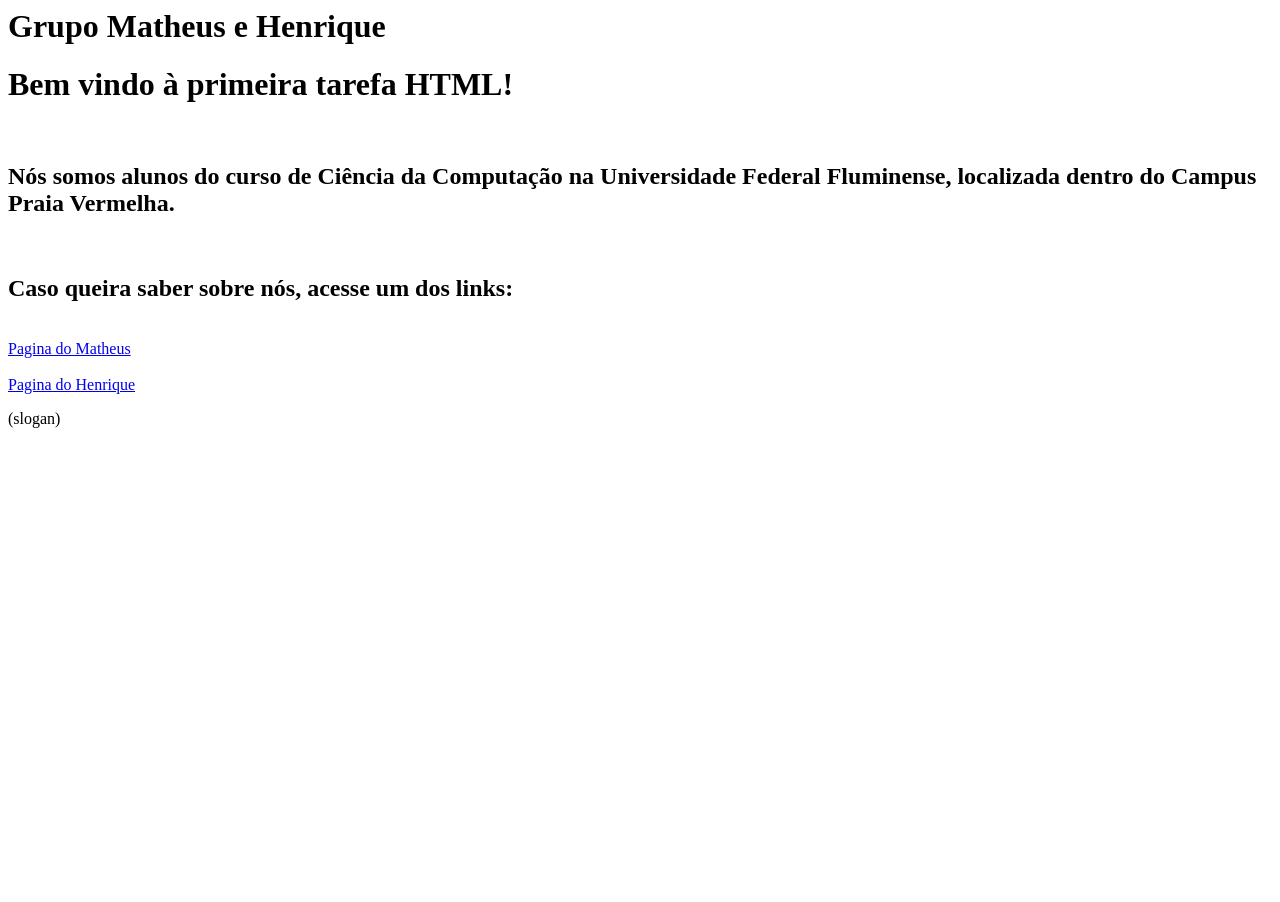
<file: index.html>
<html lang="en">
  <head>
    <meta charset="UTF-8" />
    <meta name="viewport" content="width=device-width, initial-scale=1.0" />
    <title>Henrique e Matheus</title>
  </head>
  <body>
    <header>
      <h1>Grupo Matheus e Henrique</h1>
    </header>
    <main>
      <h1>Bem vindo à primeira tarefa HTML!</h1>
      <br />
      <h2>
        Nós somos alunos do curso de Ciência da Computação na Universidade
        Federal Fluminense, localizada dentro do Campus Praia Vermelha.
      </h2>
      <br />
      <h2>Caso queira saber sobre nós, acesse um dos links:</h2>
      <nav>
        <br />
        <a href="Perfils/matheus.html"> Pagina do Matheus </a>
        <br />
        <br />
        <a href="Perfils/henrique.html"> Pagina do Henrique </a>
      </nav>
    </main>
    <footer>
      <p>(slogan)</p>
      <iframe
        src="https://www.google.com/maps/embed?pb=!1m18!1m12!1m3!1d3675.187324113191!2d-43.135835124293365!3d-22.906460537860152!2m3!1f0!2f0!3f0!3m2!1i1024!2i768!4f13.1!3m3!1m2!1s0x99817e444e692b%3A0xfd5e35fb577af2f5!2sUFF%20-%20Instituto%20de%20Computa%C3%A7%C3%A3o!5e0!3m2!1spt-BR!2sbr!4v1783368608301!5m2!1spt-BR!2sbr"
        width="600"
        height="450"
        style="border: 0"
        allowfullscreen=""
        loading="lazy"
        referrerpolicy="strict-origin-when-cross-origin"
      ></iframe>
    </footer>
  </body>
</html>
</file>
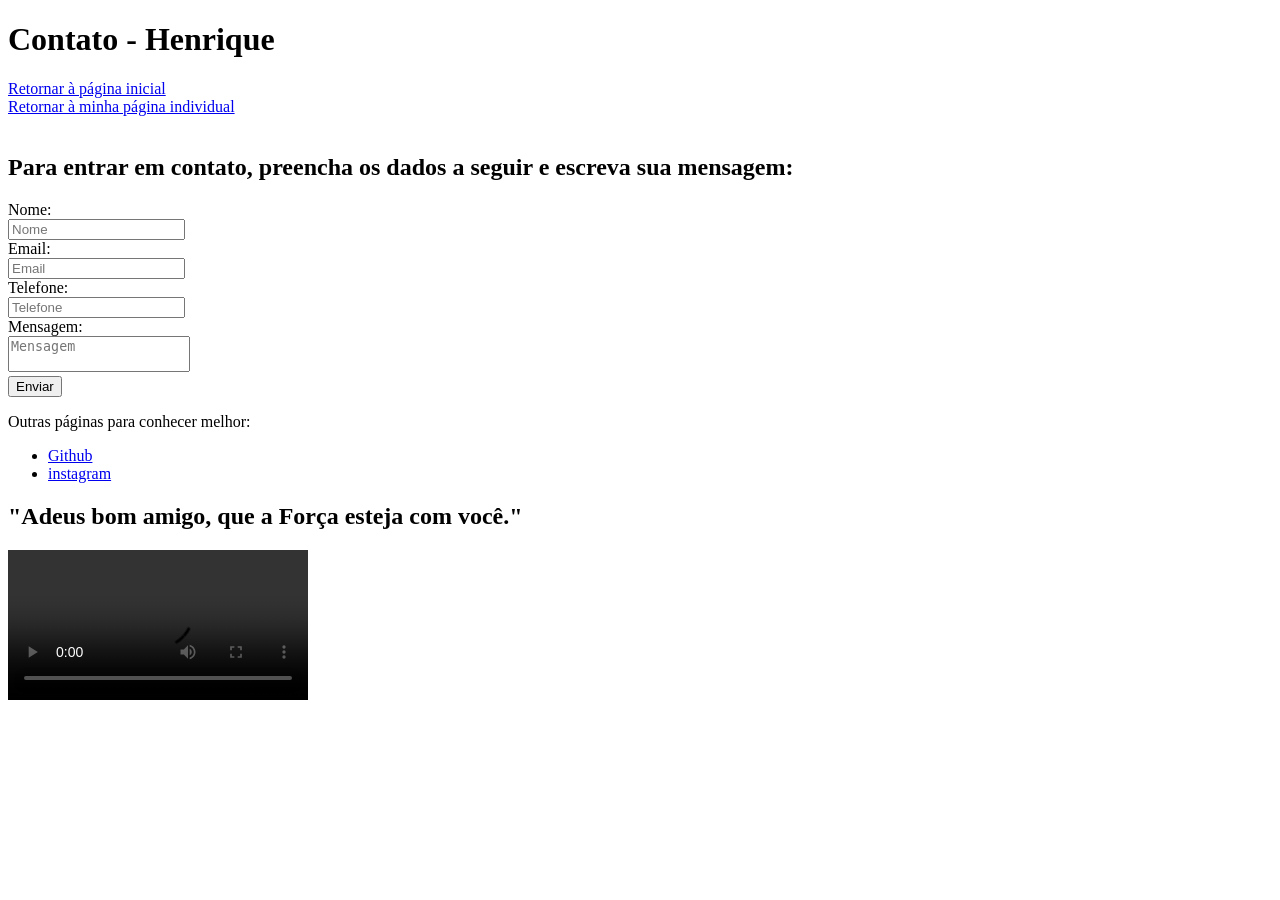
<file: Contatos/contatoHenrique.html>
<!DOCTYPE html>
<html lang="en">
<head>
    <meta charset="UTF-8">
    <meta name="viewport" content="width=device-width, initial-scale=1.0">
    <title>contatoHenrique</title>
</head>
<body>
    <header>
        <h1>Contato - Henrique</h1>
        <nav>
            <a href="../index.html">Retornar à página inicial</a> <br>
            <a href="../Perfils/henrique.html">Retornar à minha página individual</a>
        </nav>
    </header> <br>
    <main>
        <h2>Para entrar em contato, preencha os dados a seguir e escreva sua mensagem: </h2>
        <Form>
            <label>Nome:</label> <br>
            <input type="text" placeholder="Nome" required><br>
            <label>Email:</label> <br>
            <input type="email" placeholder="Email" required><br>
            <label>Telefone:</label><br>
            <input type="tel" placeholder="Telefone" required><br>
            <label>Mensagem: </label><br>
            <textarea placeholder="Mensagem" required style="resize: none;"></textarea><br>
            <button>Enviar</button>
        </Form>
    </main>
    <footer>
        <p>Outras páginas para conhecer melhor:</p>
        <nav>
            <ul>
                <li><a href="https://github.com/henriquevcm07">Github</a></li>
                <li><a href="https://www.instagram.com/henriquevcm07/">instagram</a></li>
            </ul>
        </nav>
    </footer>
    <article>
        <h2>
            "Adeus bom amigo, que a Força esteja com você."
        </h2>
        <video controls src="QaFECV.mp4"></video>
    </article>
</body>
</html>
</file>
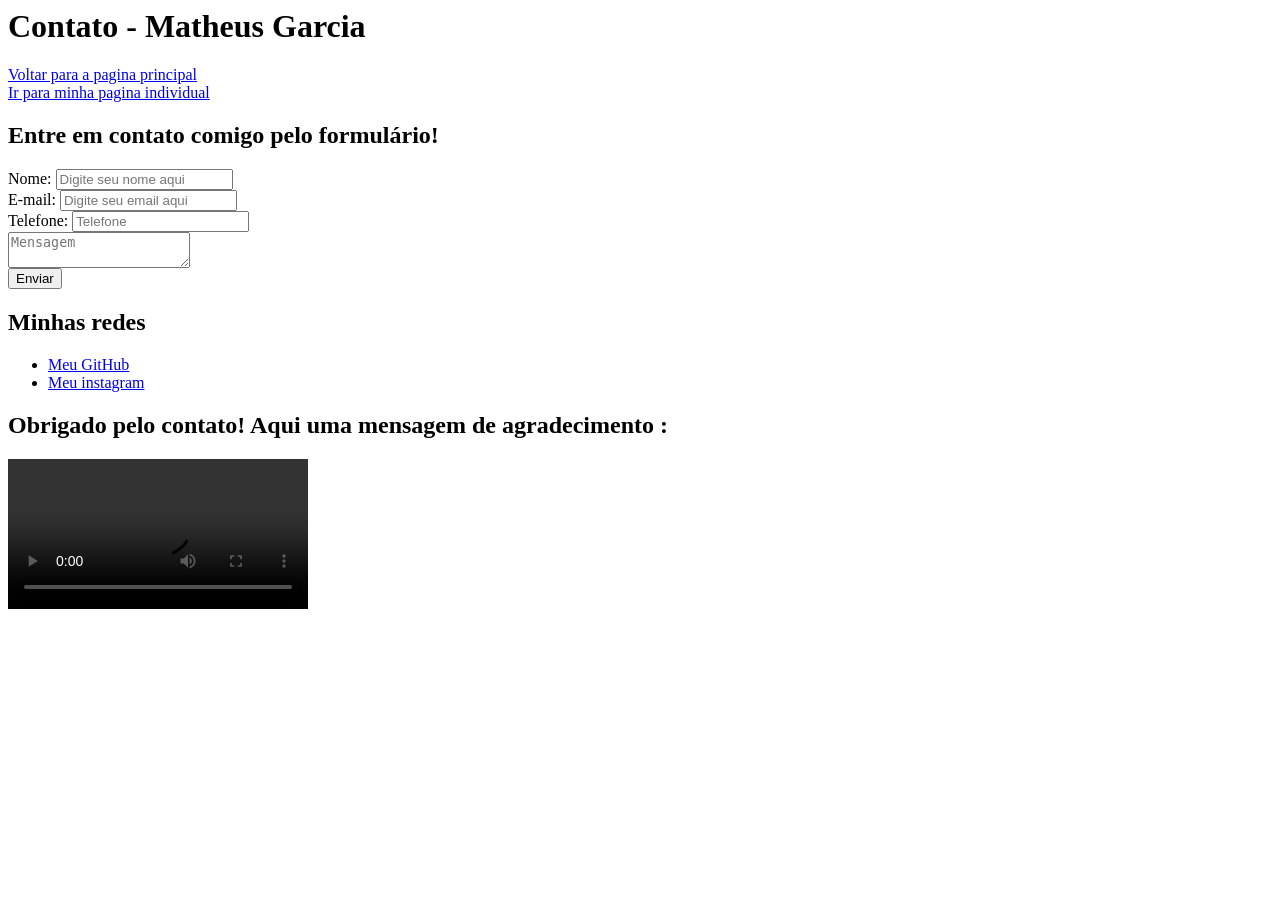
<file: Contatos/contatoMatheus.html>
<html lang="en">
  <head>
    <meta charset="UTF-8" />
    <meta name="viewport" content="width=device-width, initial-scale=1.0" />
    <title>Contato Matheus</title>
  </head>
  <body>
    <header>
      <h1>Contato - Matheus Garcia</h1>
      <a href="../index.html">Voltar para a pagina principal</a>
      <br />
      <a href="Perfils/matheus.html">Ir para minha pagina individual</a>
    </header>
    <main>
      <h2>Entre em contato comigo pelo formulário!</h2>
      <form action="https://formspree.io/f/mwvdzbey" method="POST">
        <label for="Nome">Nome:</label>
        <input type="text" name="Nome" placeholder="Digite seu nome aqui" />
        <br />
        <label for="Email">E-mail: </label>
        <input type="email" name="E-mail" placeholder="Digite seu email aqui" />
        <br />
        <label for="Telefone">Telefone: </label>
        <input type="text" name="Telefone" placeholder="Telefone" />
        <br />
        <textarea placeholder="Mensagem" name="Mensagem"></textarea>
        <br />
        <button type="submit">Enviar</button>
      </form>
    </main>
    <footer>
      <h2>Minhas redes</h2>
      <ul>
        <li>
          <a href="https://github.com/Mtcastro07" target="_blank">Meu GitHub</a>
        </li>
        <li>
          <a href="https://www.instagram.com/_castroarchive/" target="_blank"
            >Meu instagram</a
          >
        </li>
      </ul>
    </footer>
    <article>
      <h2>Obrigado pelo contato! Aqui uma mensagem de agradecimento :</h2>
      <video controls>
        <source src="Agradecimento.mp4" type="video/mp4" />
      </video>
    </article>
  </body>
</html>
</file>
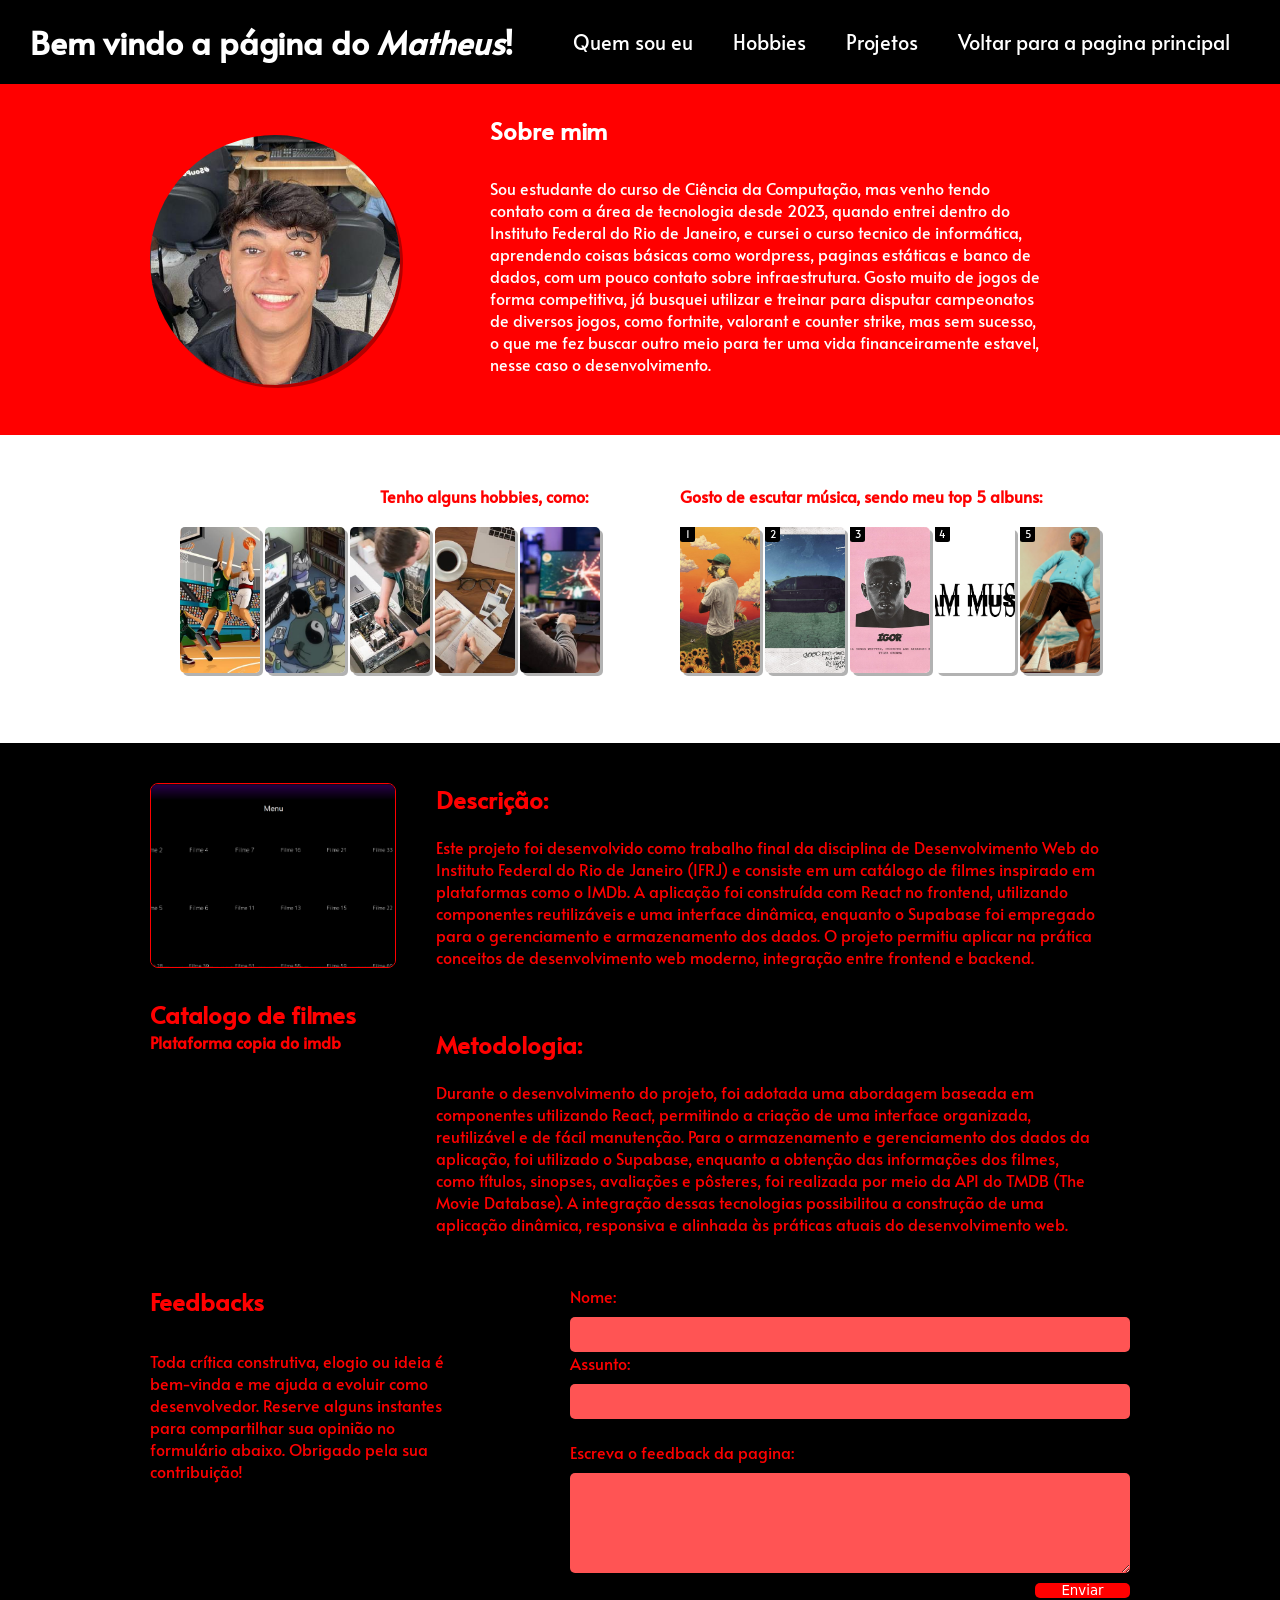
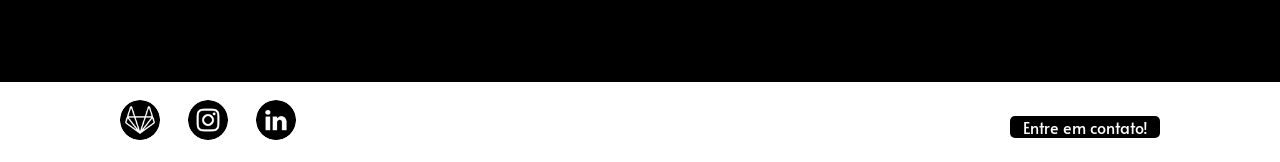
<file: Perfils/matheus.html>
<html lang="pt-br">
  <head>
    <meta charset="UTF-8" />
    <meta name="viewport" content="width=device-width, initial-scale=1.0" />
    <title>Matheus</title>
    <link rel="stylesheet" href="../Styles/matheusStyle.css" />
  </head>
  <body>
    <header id="header">
      <h1>Bem vindo a página do <em>Matheus</em>!</h1>
      <div class="navbar">
        <a>Quem sou eu</a>
        <a>Hobbies</a>
        <a href="https://github.com/Mtcastro07" target="_blank">Projetos</a>
        <a href="../index.html" target="_blank">Voltar para a pagina principal</a>
      </div>
      <nav class="menu">
        <div class="dropdown">
          <button class="menu-btn">
            <span class="abrir">☰</span>
            <span class="fechar">✕</span>
          </button>
        <ul class="dropdown-content">
          <li><a href="https://www.linkedin.com/in/matheus-garcia-533a6a218/" target="_blank">Linkedin</a></li>
          <li><a href="https://github.com/Mtcastro07" target="_blank">Github</a></li>
          <li><a href="https://www.instagram.com/_castroarchive/" target="_blank">Instagram</a></li>
          <li><a href="../Contatos/contatoMatheus.html" target="_blank">Entre em contato</a></li>
        </ul>
        </div>
      </nav>
      <br />
    </header>
    <main id="main">
      <div>
      <section id="PerfilMatheus">
        <img
          src="Matheus Perfil.jpg"
          style="width: 250px; height: auto"
          class="FotoPerfilMatheus"
        />
      
        <br />
      <div>
        <h2>Sobre mim</h2>
        <p>
          Sou estudante do curso de Ciência da Computação, mas venho tendo
          contato com a área de tecnologia desde 2023, quando entrei dentro do
          Instituto Federal do Rio de Janeiro, e cursei o curso tecnico de
          informática, aprendendo coisas básicas como wordpress, paginas
          estáticas e banco de dados, com um pouco contato sobre infraestrutura.
          Gosto muito de jogos de forma competitiva, já busquei utilizar e
          treinar para disputar campeonatos de diversos jogos, como fortnite,
          valorant e counter strike, mas sem sucesso, o que me fez buscar outro
          meio para ter uma vida financeiramente estavel, nesse caso o
          desenvolvimento.
        </p>
      </div>
      </div>
      </section>
      

      <section id="caracteristicas">
        <div>
          <p class="titulo-hobbie">Tenho alguns hobbies, como:</p>
          
          <ul class="hobbies">
            <li class="hobbie">
              <img src="/Perfils/imagensMatheus/basquete2.jpg" />
            </li>
            <li class="hobbie">
              <img src="/Perfils/imagensMatheus/anime.jpg" />
            </li>
            <li class="hobbie">
              <img src="/Perfils/imagensMatheus/computando.jpg" />
            </li>
            <li class="hobbie">
              <img src="/Perfils/imagensMatheus/estudar.jpg" />
            </li>
            <li class="hobbie">
              <img src="/Perfils/imagensMatheus/jogar.jpg" />
            </li>
          </ul>
        </div>
        <div>
          <p class="top-titulo">
            Gosto de escutar música, sendo meu top 5 albuns:
          </p>
         
          <ol class="albuns">
            <li class="album"><img src="/Perfils/imagensMatheus/fb2.jpg"><div class="bloco">1</div></li>
            
            <li class="album"><img src="/Perfils/imagensMatheus/gkmd2.jpg"><div class="bloco">2</div>
</li>
            <li class="album"><img src="/Perfils/imagensMatheus/igor2.jpg"><div class="bloco">3</div>
</li>
            <li class="album"><img src="/Perfils/imagensMatheus/music.png"><div class="bloco">4</div>
</li>
            <li class="album"><img src="/Perfils/imagensMatheus/cmiygl2.jpg"><div class="bloco">5</div>
</li>
          </ol>
        </div>
      </section>
      <section class="projetos">
        <div class="imagem-titulo-projeto">
        <img src="/Perfils/imagensMatheus/projeto.png">
        <h2>Catalogo de filmes</h2>
        <h4>Plataforma copia do imdb</h4>
        </div>
        <div class="descricao-projeto">
          <h2>Descrição:</h2>
          <p>Este projeto foi desenvolvido como trabalho final da disciplina de Desenvolvimento Web do Instituto Federal do Rio de Janeiro (IFRJ) e consiste em um catálogo de filmes inspirado em plataformas como o IMDb. A aplicação foi construída com React no frontend, utilizando componentes reutilizáveis e uma interface dinâmica, enquanto o Supabase foi empregado para o gerenciamento e armazenamento dos dados. O projeto permitiu aplicar na prática conceitos de desenvolvimento web moderno, integração entre frontend e backend.
</p>
          <div class="metodologia-projeto">
            <h2>Metodologia:</h2>
            <p>Durante o desenvolvimento do projeto, foi adotada uma abordagem baseada em componentes utilizando React, permitindo a criação de uma interface organizada, reutilizável e de fácil manutenção. Para o armazenamento e gerenciamento dos dados da aplicação, foi utilizado o Supabase, enquanto a obtenção das informações dos filmes, como títulos, sinopses, avaliações e pôsteres, foi realizada por meio da API do TMDB (The Movie Database). A integração dessas tecnologias possibilitou a construção de uma aplicação dinâmica, responsiva e alinhada às práticas atuais do desenvolvimento web.
            </p>
          </div>
        </div>
        
      </section>
      <section class="sectionFeedbacks">
        <div class="Feedbacks">
        <div class="textoFeedbacks">
        <h2>Feedbacks</h2>
        <p>Toda crítica construtiva, elogio ou ideia é bem-vinda e me ajuda a evoluir como desenvolvedor. Reserve alguns instantes para compartilhar sua opinião no formulário abaixo. Obrigado pela sua contribuição!</p>
        </div>
        
        <form action="https://formspree.io/f/mwvdzbey" method="POST"  class="formulario">
          <div>
          <label for="Nome">Nome:</label>
          <br>
          <input
            class="inputi"
            type="text"
            name="Nome feedback"
          />
          
          <br>
          <div>
            <label>Assunto:</label>
            <br>
            <input class="inputi" type="text">
          </div>
          <br />
          <div><label for="feedback">Escreva o feedback da pagina:</label>
          <br>
          </div>
          <div>
          <textarea  name="Feedback Mensagem"></textarea>
          <br />
          
          <div class="enviarButton">
          <button type="submit"  class="enviar">Enviar</button>
          </div>
          </div>
        </form>
        </div>
        </section>
        </div>
      
    </main>
    <footer>
      <ul class="icones">
        <li class="icone">
          <a href="https://github.com/Mtcastro07" target="_blank"><img src="/Perfils/imagensMatheus/Github.png"></a>
        </li>
        <li class="icone">
          <a href="https://www.instagram.com/_castroarchive/" target="_blank"><img src="/Perfils/imagensMatheus/instagram.png"></a>
        </li>
        <li class="icone">
          <a href="https://www.linkedin.com/in/matheus-garcia-533a6a218/" target="_blank"><img src="/Perfils/imagensMatheus/linkedin.png"></a>
        </li>
      </ul>
      <a href="../Contatos/contatoMatheus.html" class="entrarContato" target="_blank">Entre em contato!</a>
    </footer>
  </body>
</html>
</file>
<file: Styles/matheusStyle.css>
@import url("https://fonts.googleapis.com/css2?family=Alata&display=swap");

* {
  margin: 0;
  padding: 0;
  box-sizing: border-box;
}

html,
body {
  width: 100%;
  margin: 0;
  padding: 0;
  font-family: "Alata", sans-serif;
  background-color: #000000;
  overflow-x: hidden;
}

.menu {
  display: none;
}

#header {
  background-color: #000000;
  display: flex;
  align-items: center;
  justify-content: space-between;
  padding: 20px 30px 20px 30px;
  gap: 10px;
}

#header h1 {
  max-width: 50%;
  height: auto;
  color: white;
}

.navbar a {
  text-decoration: none;
  color: rgb(255, 255, 255);
  font-size: 20px;
}
.navbar {
  display: flex;
  gap: 40px;
  margin-left: auto;
  margin-right: 10px;
}

@media (max-width: 768px) {
  #header h1 {
    font-size: 20px;
  }
  .navbar {
    display: none;
  }
  .menu {
    position: relative;
    display: block;
  }
  .menu-btn {
    cursor: pointer;
    background-color: #000000;
    color: rgb(255, 255, 255);
    border: none;
    font-size: 40px;
    margin-left: 200px;
  }

  .menu-btn .fechar {
    display: none;
  }
  .menu-btn:hover .abrir {
    display: none;
  }

  .menu-btn:hover .fechar {
    display: inline;
  }

  .fechar {
    display: none;
  }

  .dropdown:hover .abrir {
    display: none;
  }

  .dropdown:hover .fechar {
    display: inline;
  }

  .dropdown {
    position: relative;
    display: inline-block;
  }

  .dropdown-content {
    display: none;
    position: absolute;
    background-color: c4c4c4;
    list-style: none;
    margin: 0;
    padding: 0;
    margin-left: 100px;
  }
  .dropdown-content li a {
    display: block;
    padding: 10px;
    text-decoration: none;
    color: white;
    background-color: #000000;
  }
  .dropdown:hover .dropdown-content {
    display: block;
  }
}

#PerfilMatheus {
  background-color: #ff0000;
  display: flex;
  justify-content: space-between;
  align-items: center;
  padding: 30px 0px 30px 0px;
  gap: 30px;
}

#PerfilMatheus p {
  max-width: 75%;
  height: auto;
  text-align: left;
  margin-right: 100px;
  padding: 30px;
  color: white;
}

#PerfilMatheus h2 {
  max-width: 75%;
  margin-left: 30px;
  color: white;
}

#PerfilMatheus img {
  border-radius: 100%;
  margin-left: 150px;
  box-shadow: 3px 3px 0px rgba(0, 0, 0, 0.3);
}

@media (max-width: 760px) {
  #PerfilMatheus {
    flex-direction: column;
    align-items: center;
  }
  #PerfilMatheus img {
    justify-content: center;
    align-items: center;
    margin-right: 150px;
  }

  #PerfilMatheus p {
    max-width: 800px;
    width: 100%;
  }
}

#caracteristicas {
  display: flex;
  justify-content: center;
  align-items: center;
  padding: 50px 0px 70px 0px;
  gap: 80px;
  color: #ff0000;
  background-color: rgb(255, 255, 255);
  background-color: white;
}

.hobbies,
.albuns {
  grid-template-columns: repeat(5, 80px);
  display: grid;
  list-style: none;
  gap: 5px;
  margin-top: 20px;
}

.albuns {
  margin-top: 1px;
}

.album {
  position: relative;
}

.hobbie li,
.album li {
  width: 100%;

  max-width: 100px;
  max-height: 150px;
  height: 100%;
  overflow: hidden;
  position: relative;
  box-sizing: border-box;
}

.hobbie img,
.album img {
  width: 100%;
  height: 100%;
  object-fit: cover;
  object-position: center center;
  aspect-ratio: 9/16;
  border-radius: 5px;
  box-shadow: 3px 3px 0px rgba(0, 0, 0, 0.3);
}

.titulo-hobbie {
  font-weight: bold;
  margin-left: 200px;
}

.top-titulo {
  font-weight: bold;
  margin-bottom: 20px;
}

.bloco {
  position: absolute;
  background-color: #000000;
  color: rgb(255, 255, 255);
  top: 0%;
  border-radius: 0px 0px 2.5px 2.5px;
  font-size: 10px;
  width: 15px;
  text-align: center;
  justify-content: center;
  height: 15px;
  display: flex;
}

@media (max-width: 760px) {
  #caracteristicas {
    display: grid;
    grid-template-columns: 1fr;
    align-items: center;
    justify-content: center;
  }

  .titulo-hobbie {
    margin-left: 0;
  }

  .titulo-hobbie,
  .top-titulo {
    margin: 0px;
    font-size: 20px;
    justify-content: center;
    text-align: center;
    align-items: center;
  }

  .top-titulo {
    margin-bottom: 22px;
    margin-left: 22px;
  }

  .albuns,
  .hobbies {
    display: flex;
    flex-direction: column;
    grid-template-columns: repeat(1, 1fr);
    justify-content: center;
    align-items: center;
    gap: 15px;
  }
  .hobbie img,
  .album img {
    padding: 0px 5px 0px 5px;
    max-width: 450px;
    width: 100%;
    height: 100%;
    aspect-ratio: 16/9;
    border-radius: 10px;
    box-shadow: 0px 0px;
  }

  .bloco {
    position: absolute;
    background-color: #000000;
    color: rgb(255, 255, 255);
    top: 0%;
    margin-left: 10px;
    border-radius: 0px 0px 3px 3px;
    font-size: 20px;
    width: 30px;
    text-align: center;
    justify-content: center;
    height: 30px;
    display: flex;
  }
}

.Feedbacks {
  display: flex;
  padding: 0px 150px 50px 150px;
  background-color: black;
  color: red;
}

.textoFeedbacks {
  text-align: left;
  display: flex;
  flex-direction: column;
  margin-right: 120px;
  max-width: 300px;
  width: 100%;
  padding-bottom: 150px;
}

.Feedbacks h2 {
  padding-right: 220px;
  padding-bottom: 32px;
}

.enviarButton {
  justify-content: right;
  align-items: end;
  display: flex;
  width: 100%;
}

.enviar {
  width: 100%;
  height: 100%;
  max-width: 95px;
  max-height: 28px;
  margin-top: 10px;
  background-color: #ff0000;
  border-radius: 5px;
  border: none;
  color: white;
  cursor: pointer;
  transition: background-color 0.3s ease;
  font-family:
    system-ui,
    -apple-system,
    BlinkMacSystemFont,
    "Segoe UI",
    Roboto,
    Oxygen,
    Ubuntu,
    Cantarell,
    "Open Sans",
    "Helvetica Neue",
    sans-serif;
}

.enviar:hover {
  background-color: #ff8383;
}

.formulario {
  display: flex;
  flex-direction: column;
  width: 100%;
}

.formulario input {
  max-height: 35px;
  height: 100%;
  margin-top: 10px;
  background-color: #ff5454;
  border: none;
  border-radius: 5px;
  width: 100%;
  max-width: 960px;
  padding-left: 5px;
}
textarea {
  margin-top: 10px;
  height: 100px;
  width: 100%;
  max-width: 960px;
  text-decoration: none;
  background-color: #ff5454;
  border: none;
  border-radius: 5px;
  padding: 6px 0px 0px 5px;
}

.sectionFeedbacks {
  background-color: black;
}

@media (max-width: 768px) {
  .Feedbacks {
    display: grid;
    justify-content: left;
    align-items: flex-start;
    padding: 0px 15px 20px 30px;
  }

  .textoFeedbacks {
    margin: 0;
    width: 100%;
    max-width: 400px;
    padding: 0;
  }
  .formulario input,
  textarea {
    width: 100%;
  }

  .formulario input {
    padding-left: 10px;
  }

  .enviarButton {
    width: 100%;
    margin-left: 60px;
  }

  .formulario {
    margin: 0px;
    width: 100%;
    padding-top: 40px;
  }

  .enviar {
    margin-right: 60px;
    width: 80px;
  }
  .Feedbacks input {
    height: 23;
  }
  .formulario {
    gap: 10px;
  }
}

footer {
  background-color: #ffffff;
  display: flex;
  justify-content: space-between;
  align-items: center;
  padding: 18px 120px 18px 120px;
}

.entrarContato {
  margin-top: 10px;
  align-items: center;
  background-color: #000000;
  text-decoration: none;
  color: rgb(255, 255, 255);
  display: flex;
  justify-content: center;
  width: 150px;
  border-radius: 5px;
  transition: background-color 0.3s ease;
}

.entrarContato:hover {
  background-color: #797979;
}

.icones {
  list-style: none;
  display: grid;
  grid-template-columns: repeat(3, 40px);
  position: relative;
  gap: 28px;
}

.icones a img {
  transition: background-color 0.3s ease;
  border-radius: 100%;
}

.icones a img:hover {
  background-color: #363636;
  border-radius: 100%;
}

.icones img {
  width: 100%;
  height: 90%;
}

@media (max-width: 768px) {
  footer {
    display: grid;
    gap: 40px;
    justify-content: center;
    align-items: center;
  }
  .entrarContato {
    order: 1;
    width: 150px;
    height: 40px;
    margin-left: 12.5px;
  }
  .icones {
    order: 2;
  }
}

.projetos {
  display: flex;
  justify-content: space-between;
  gap: 40px;
  padding: 0px 180px 50px 150px;
  padding-top: 40px;
  background-color: #000000;
  color: red;
}

.projetos img {
  aspect-ratio: 4/3;
  max-width: 400px;
  width: 100%;
  height: auto;
  object-fit: cover;
  border-radius: 8px;
  margin-bottom: 30px;
  border: #ff0000 1px solid;
}

.descricao-projeto h2 {
  padding-bottom: 20px;
}

.descricao-projeto p {
  max-width: 1000px;
  width: 100%;
  margin-right: 80px;
}

.metodologia-projeto {
  padding-top: 60px;
}

@media (max-width: 768px) {
  .projetos {
    padding: 0;
    display: grid;
    grid-template-columns: 1fr;
    justify-content: center;
    align-items: center;
    width: 100%;
  }

  .imagem-titulo-projeto {
    display: flex;
    flex-direction: column;
    width: 100%;
    padding: 25px 10px 20px 10px;
    justify-content: center;
    align-items: center;
  }

  .imagem-titulo-projeto h2,
  h4 {
    text-align: left;
    padding-right: 230px;
  }

  .imagem-titulo-projeto img {
    padding: 10px 0px 0px 0px;
  }

  .imagem-titulo-projeto h2 {
    padding-left: 14px;
  }

  .imagem-titulo-projeto h4 {
    padding-left: 14px;
  }

  .projetos img {
    aspect-ratio: 16/9;
    display: block;
    padding: 0px 5px 0px 5px;
    max-width: 450px;
    width: 100%;
  }

  .descricao-projeto {
    align-items: center;
    justify-content: center;
    padding-left: 30px;
    padding-bottom: 20px;
  }

  .descricao-projeto p {
    max-width: 450px;
    width: 100%;
  }
}
</file>
